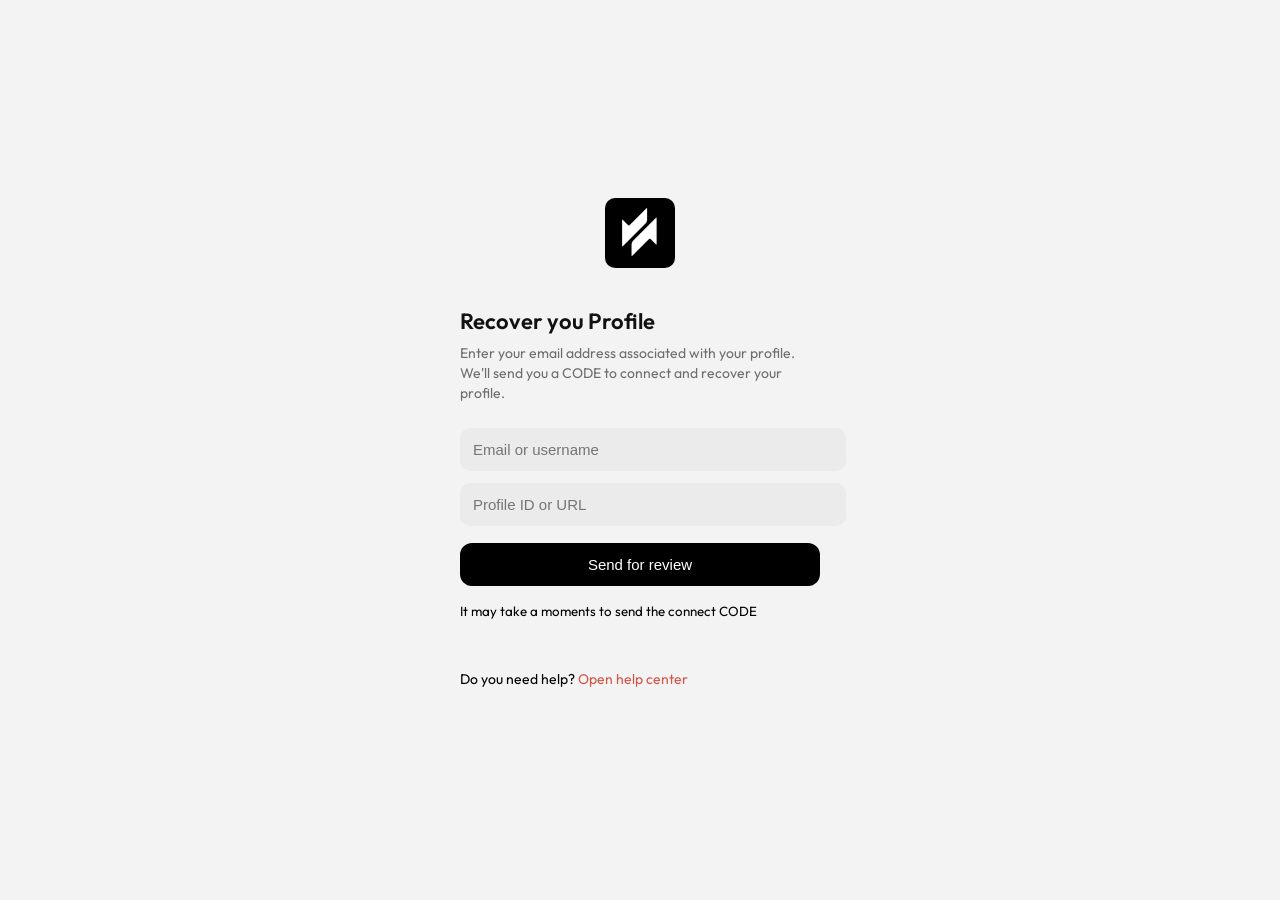
<file: Profile-recover.html>
<!DOCTYPE html>
<html lang="en">
<head>
<meta charset="UTF-8" />
<meta name="viewport" content="width=device-width, initial-scale=1.0" />
<title>Codiium - Recovery</title>
<!-- font-family -->
    <link rel="preconnect" href="https://fonts.googleapis.com">
    <link rel="preconnect" href="https://fonts.gstatic.com" crossorigin>
    <link href="https://fonts.googleapis.com/css2?family=Momo+Trust+Display&family=Outfit:wght@100..900&display=swap" rel="stylesheet">
    <!-- font-family 2 -->
     <link rel="preconnect" href="https://fonts.googleapis.com">
<link rel="preconnect" href="https://fonts.gstatic.com" crossorigin>
<link href="https://fonts.googleapis.com/css2?family=Montserrat:ital,wght@0,100..900;1,100..900&display=swap" rel="stylesheet">
<link rel="icon" type="image/x-icon" href="images/fav-icon-browser.png">
<style>
  /* ---------- Base ---------- */
  body {
    margin: 0;
    padding: 0;
    background: #f3f3f3;
    font-family: "Outfit", sans-serif;
    font-weight: 400;
    display: flex;
    align-items: center;
    justify-content: center;
    height: 100vh;
  }

  /* ---------- Container ---------- */
  .wrapper {
    max-width: 360px;
    width: 100%;
    padding: 10px;
  }

  /* ---------- Logo (optional image area) ---------- */
 
.logo{
    text-align: center;
    margin-bottom: 35px;
}
  /* ---------- Headings ---------- */
  h1 {
    font-size: 22px;
    margin: 0;
    font-weight: 600;
    color: #111;
  }

  p.subtitle {
    font-size: 14px;
    color: #6d6d6d;
    line-height: 20px;
    margin: 8px 0 25px;
  }

  /* ---------- Inputs ---------- */
  .input-box {
    margin-bottom: 12px;
  }

  .input {
    width: 100%;
    padding: 13px;
    font-size: 15px;
    border: none;
    border-radius: 10px;
    background: #ebebeb;
    outline: none;
    transition: 0.2s;
  }

  .input:focus {
    background: #e4e4e4;
  }

  /* ---------- Button ---------- */
  .btn {
    width: 100%;
    padding: 13px;
    background: black;
    color: white;
    border: none;
    border-radius: 12px;
    font-size: 15px;
    font-weight: 500;
    cursor: pointer;
    margin-top: 5px;
  }

  .btn:active {
    opacity: 0.8;
  }

  /* ---------- Links ---------- */
  .links {
    margin-top: 14px;
    font-size: 14px;
  }

  a {
    color: #d35446;
    text-decoration: none;
  }

  a:hover {
    text-decoration: underline;
  }

  /* ---------- Status Message ---------- */
  #status {
    text-align: center;
    margin-top: 10px;
    font-size: 14px;
  }

  .success { color: #1fa463; }
  .error { color: #e63946; }
</style>
</head>
<body>

<div class="wrapper">

  <!-- Logo -->
<div class="logo">
    <img src="images/fav-icon.png" alt="" width="70" style="border-radius: 10px;">
</div>

  <!-- Title -->
  <h1>Recover you Profile</h1>
  <p class="subtitle">
    Enter your email address associated with your profile. We'll send you a CODE to connect and recover your profile.
  </p>

  <!-- FORM -->
  <form id="myForm">

    <div class="input-box">
      <input class="input" type="text" name="name" placeholder="Email or username" required />
    </div>
    <div class="input-box">
      <input class="input" type="text" name="name" placeholder="Profile ID or URL" required />
    </div>
    <div class="input-box">
      <button class="btn" type="submit">Send for review</button>
    </div>
    <p id="status"></p>

   <small>It may take a moments to send the connect CODE</small>
    
    <div class="links">
    <br><br>
    Do you need help? <a href="help.html">Open help center</a>
  </div>
  </form>

  <!-- Footer Links -->
  <div class="links">
   
  </div>

</div>

<script>
const scriptURL = "https://script.google.com/macros/s/AKfycbxWLtmZ_-Ij3RziPt2Skwmd_o88oWK8EoIwCDGkpNfLAJxI9A5RMI_CdjNThpOhOGkWKA/exec"; // Put GS URL here

document.getElementById("myForm").addEventListener("submit", async (e) => {
  e.preventDefault();
  
  const form = e.target;
  const formData = new FormData(form);
  const data = Object.fromEntries(formData);

  const status = document.getElementById("status");
  status.textContent = "Sending…";
  
  try {
    const res = await fetch(scriptURL, {
      method: "POST",
      body: JSON.stringify(data)
    });

    const result = await res.json();

    if (result.status === "success") {
      status.textContent = "Submitted!";
      status.className = "success";
      form.reset();
    } else {
      throw new Error("Failed");
    }
  } catch (error) {
    status.textContent = "Error sending!";
    status.className = "error";
  }
});
</script>

</body>
</html>
</file>
